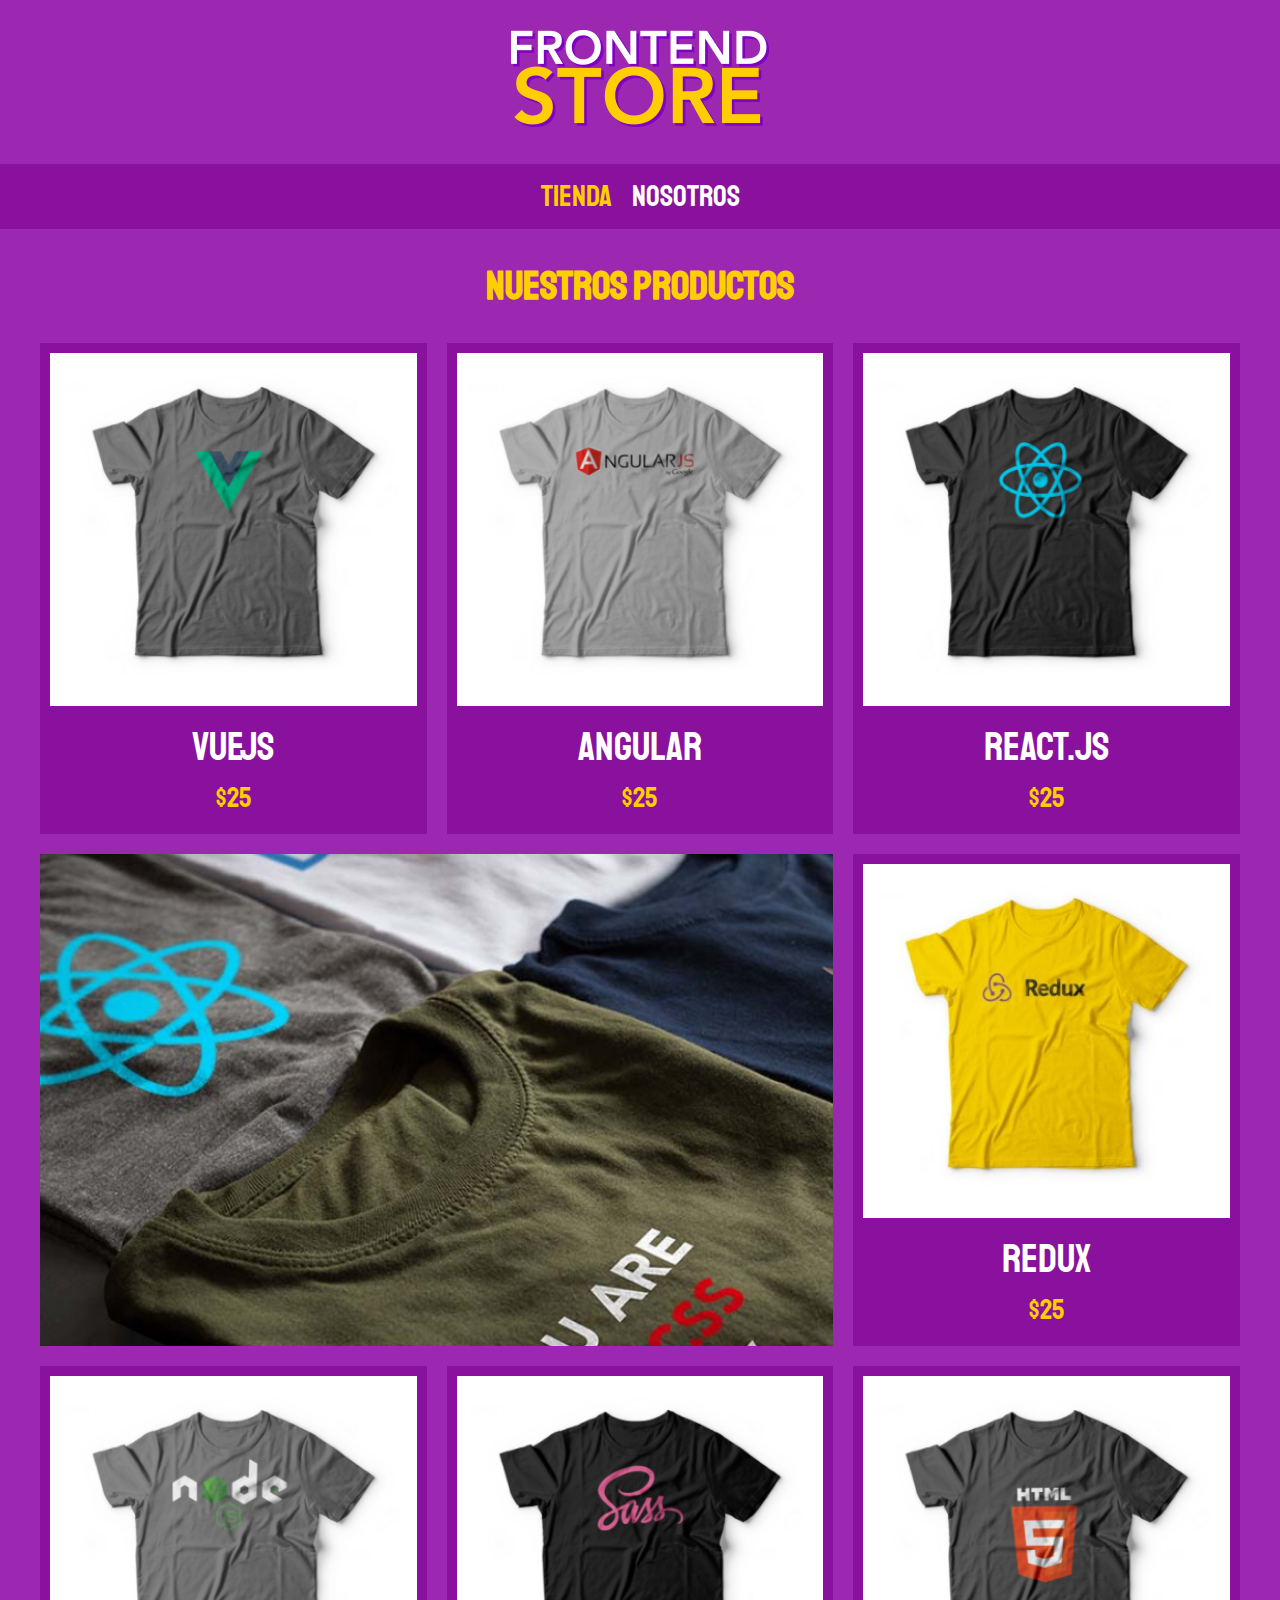
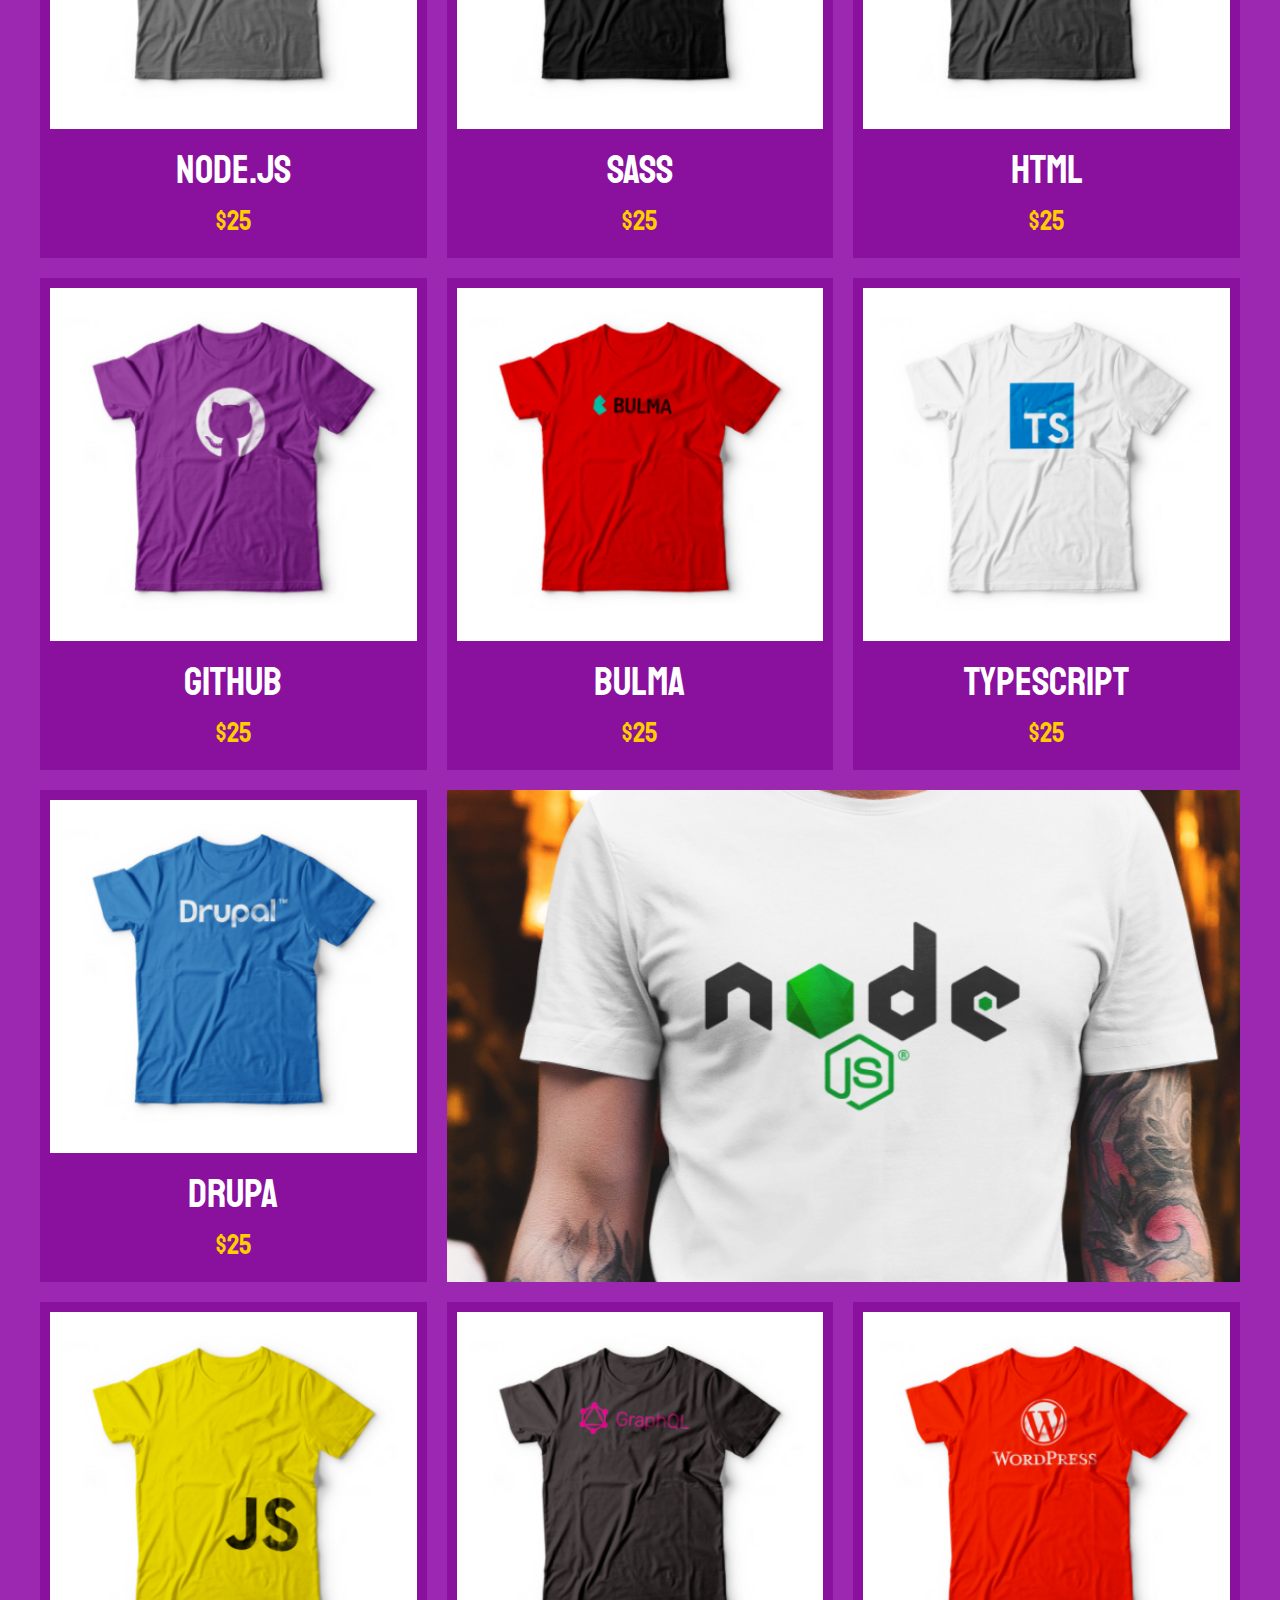
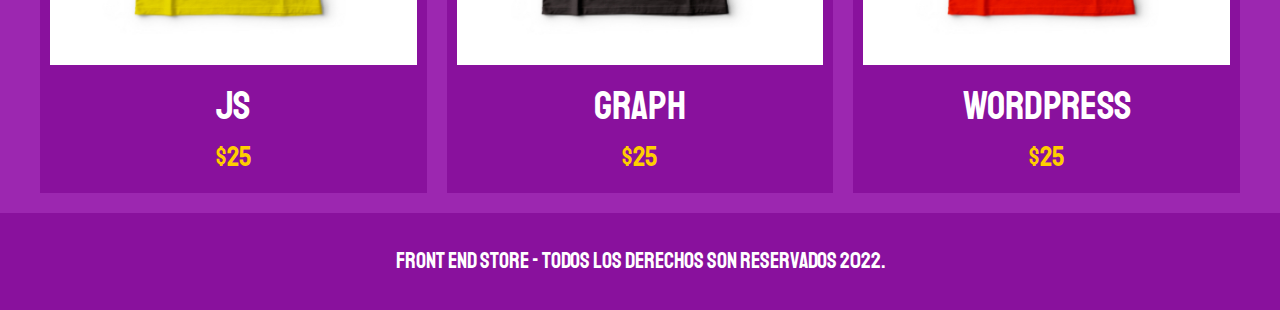
<file: index.html>
<!DOCTYPE html>
<html lang="en">
<head>
    <meta charset="UTF-8">
    <meta http-equiv="X-UA-Compatible" content="IE=edge">
    <meta name="viewport" content="width=device-width, initial-scale=1.0">
    <link rel="stylesheet" href="css/normalize.css">
    <link rel="preconnect" href="https://fonts.googleapis.com">
    <link rel="preconnect" href="https://fonts.gstatic.com" crossorigin>
    <link href="https://fonts.googleapis.com/css2?family=Staatliches&display=swap" rel="stylesheet">
    <link rel="stylesheet" href="css/style.css">
    <title>FrontEnd Store</title>
</head>
<body>
    
    <header class="header">
        <a href="index.html">
            <img class="header_logo" src="img/logo.png" alt="Logotipo">
        </a>
    </header>
    <nav class="navegacion">
        <a class="navegacion__enlace navegacion__enlace--activo" href="index.html">Tienda</a>
        <a class="navegacion__enlace " href="nosotros.html">Nosotros</a>
    </nav>

    <main class="contenedor">
        <h1>Nuestros productos</h1>

        <div class="grid">
            <div class="producto">
                <a href="productos.html">
                    <img class="producto__imagen" src="img/1.jpg" alt="Imagen camisa">
                    <div class="producto__informacion">
                        <p class="producto__nombre">VueJS</p>
                        <p class="producto__precio">$25</p>
                    </div>
                </a>
            </div> <!-- Producto -->
            <div class="producto">
                <a href="productos.html">
                    <img class="producto__imagen" src="img/2.jpg" alt="Imagen camisa">
                    <div class="producto__informacion">
                        <p class="producto__nombre">Angular</p>
                        <p class="producto__precio">$25</p>
                    </div>
                </a>
            </div> <!-- Producto -->
            <div class="producto">
                <a href="productos.html">
                    <img class="producto__imagen" src="img/3.jpg" alt="Imagen camisa">
                    <div class="producto__informacion">
                        <p class="producto__nombre">React.JS</p>
                        <p class="producto__precio">$25</p>
                    </div>
                </a>
            </div> <!-- Producto -->
            <div class="producto">
                <a href="productos.html">
                    <img class="producto__imagen" src="img/4.jpg" alt="Imagen camisa">
                    <div class="producto__informacion">
                        <p class="producto__nombre">Redux</p>
                        <p class="producto__precio">$25</p>
                    </div>
                </a>
            </div> <!-- Producto -->
            <div class="producto">
                <a href="productos.html">
                    <img class="producto__imagen" src="img/5.jpg" alt="Imagen camisa">
                    <div class="producto__informacion">
                        <p class="producto__nombre">Node.js</p>
                        <p class="producto__precio">$25</p>
                    </div>
                </a>
            </div> <!-- Producto -->
            <div class="producto">
                <a href="productos.html">
                    <img class="producto__imagen" src="img/6.jpg" alt="Imagen camisa">
                    <div class="producto__informacion">
                        <p class="producto__nombre">SASS</p>
                        <p class="producto__precio">$25</p>
                    </div>
                </a>
            </div> <!-- Producto -->
            <div class="producto">
                <a href="productos.html">
                    <img class="producto__imagen" src="img/7.jpg" alt="Imagen camisa">
                    <div class="producto__informacion">
                        <p class="producto__nombre">HTML</p>
                        <p class="producto__precio">$25</p>
                    </div>
                </a>
            </div> <!-- Producto -->
            <div class="producto">
                <a href="productos.html">
                    <img class="producto__imagen" src="img/8.jpg" alt="Imagen camisa">
                    <div class="producto__informacion">
                        <p class="producto__nombre">GitHub</p>
                        <p class="producto__precio">$25</p>
                    </div>
                </a>
            </div> <!-- Producto -->
            <div class="producto">
                <a href="productos.html">
                    <img class="producto__imagen" src="img/9.jpg" alt="Imagen camisa">
                    <div class="producto__informacion">
                        <p class="producto__nombre">Bulma</p>
                        <p class="producto__precio">$25</p>
                    </div>
                </a>
            </div> <!-- Producto -->
            <div class="producto">
                <a href="productos.html">
                    <img class="producto__imagen" src="img/10.jpg" alt="Imagen camisa">
                    <div class="producto__informacion">
                        <p class="producto__nombre">TypeScript</p>
                        <p class="producto__precio">$25</p>
                    </div>
                </a>
            </div> <!-- Producto -->
            <div class="producto">
                <a href="productos.html">
                    <img class="producto__imagen" src="img/11.jpg" alt="Imagen camisa">
                    <div class="producto__informacion">
                        <p class="producto__nombre">Drupa</p>
                        <p class="producto__precio">$25</p>
                    </div>
                </a>
            </div> <!-- Producto -->
            <div class="producto">
                <a href="productos.html">
                    <img class="producto__imagen" src="img/12.jpg" alt="Imagen camisa">
                    <div class="producto__informacion">
                        <p class="producto__nombre">JS</p>
                        <p class="producto__precio">$25</p>
                    </div>
                </a>
            </div> <!-- Producto -->
            <div class="producto">
                <a href="productos.html">
                    <img class="producto__imagen" src="img/13.jpg" alt="Imagen camisa">
                    <div class="producto__informacion">
                        <p class="producto__nombre">Graph</p>
                        <p class="producto__precio">$25</p>
                    </div>
                </a>
            </div> <!-- Producto -->
            <div class="producto">
                <a href="productos.html">
                    <img class="producto__imagen" src="img/14.jpg" alt="Imagen camisa">
                    <div class="producto__informacion">
                        <p class="producto__nombre">WordPress</p>
                        <p class="producto__precio">$25</p>
                    </div>
                </a>
            </div> <!-- Producto -->
            <div class="graficos grafico--camisas" ></div>
            <div class="graficos grafico--node" ></div>
        </div>
    </main>

    <footer class="footer">
        <p class="footer__texto">Front End Store - Todos los derechos son reservados 2022.</p>
    </footer>
</body>
</html>
</file>
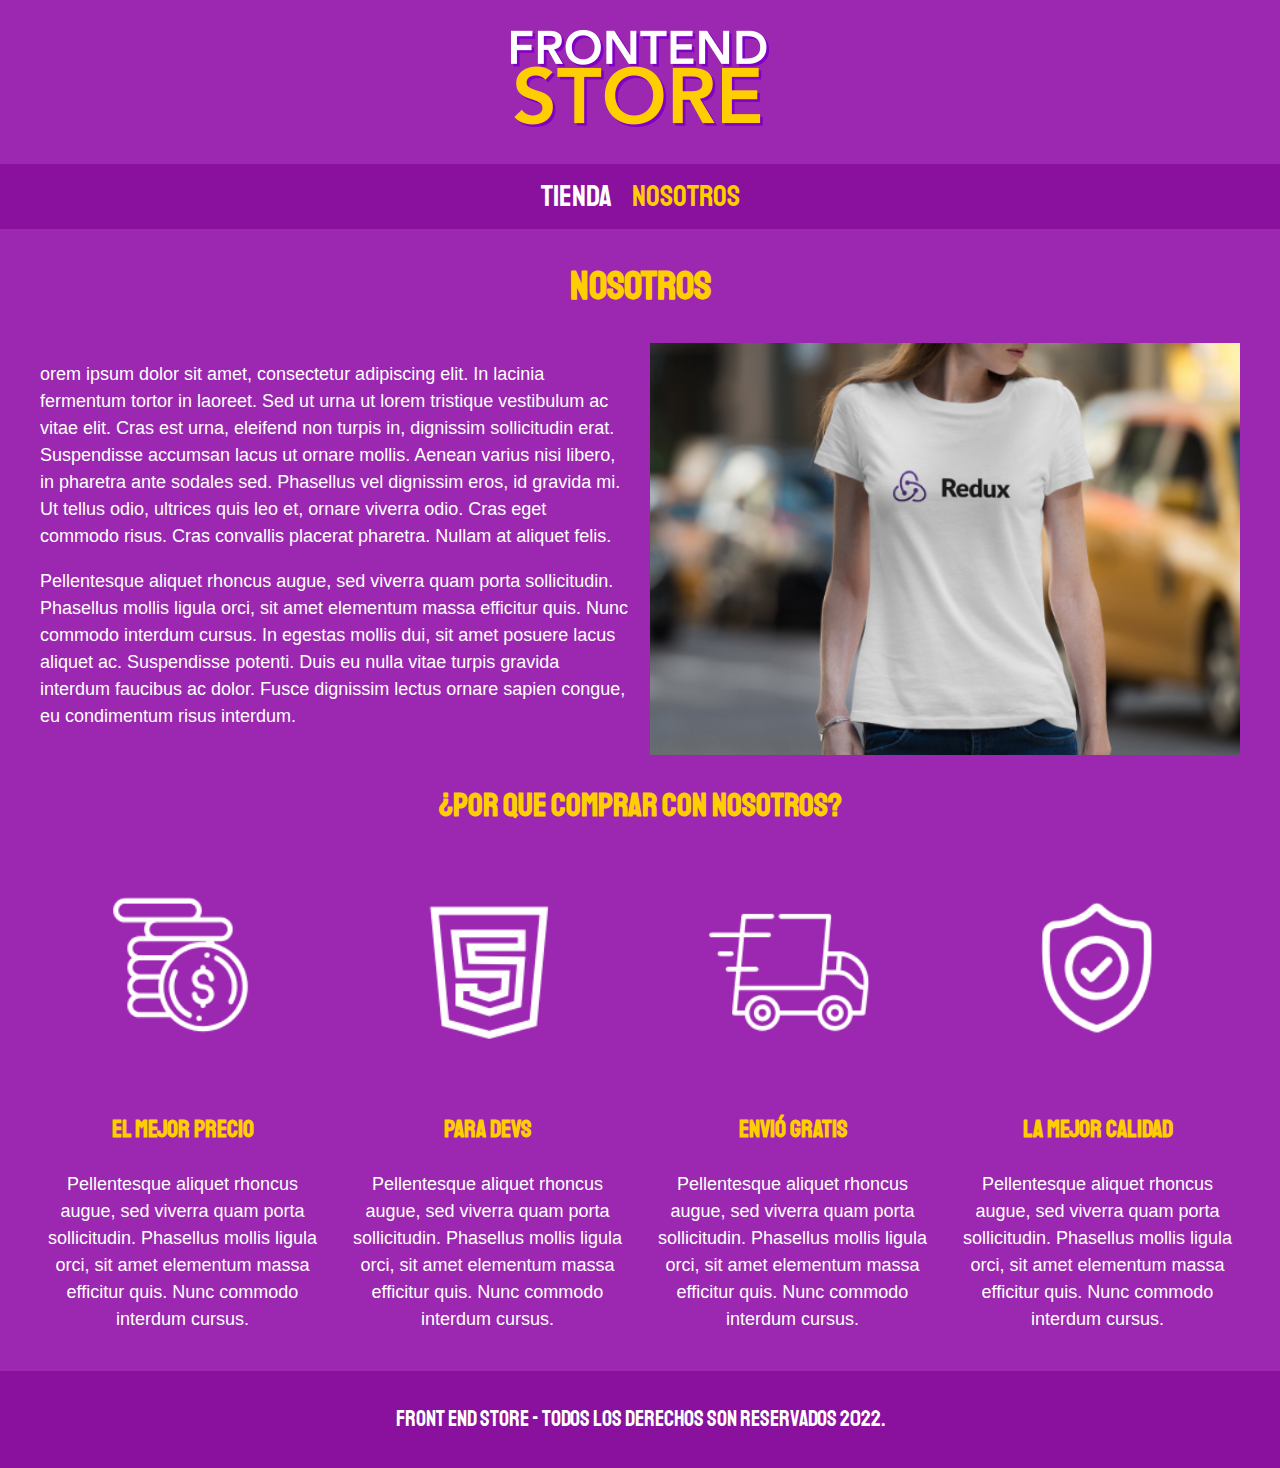
<file: nosotros.html>
<!DOCTYPE html>
<html lang="en">
<head>
    <meta charset="UTF-8">
    <meta http-equiv="X-UA-Compatible" content="IE=edge">
    <meta name="viewport" content="width=device-width, initial-scale=1.0">
    <link rel="stylesheet" href="css/normalize.css">
    <link rel="preconnect" href="https://fonts.googleapis.com">
    <link rel="preconnect" href="https://fonts.gstatic.com" crossorigin>
    <link href="https://fonts.googleapis.com/css2?family=Staatliches&display=swap" rel="stylesheet">
    <link rel="stylesheet" href="css/style.css">
    <title>FrontEnd Store</title>
</head>
<body>
    
    <header class="header">
        <a href="index.html">
            <img class="header_logo" src="img/logo.png" alt="Logotipo">
        </a>
    </header>
    <nav class="navegacion">
        <a class="navegacion__enlace" href="index.html">Tienda</a>
        <a class="navegacion__enlace navegacion__enlace--activo" href="nosotros.html">Nosotros</a>
    </nav>

    <main class="contenedor">
        <h1>Nosotros</h1>
        <div class="nosotros">
           
            <div class="nosotros__contenido"> 
               <p>orem ipsum dolor sit amet, consectetur adipiscing elit. 
                In lacinia fermentum tortor in laoreet. 
                Sed ut urna ut lorem tristique vestibulum ac vitae elit. Cras est urna, 
                eleifend non turpis in, dignissim sollicitudin erat. Suspendisse accumsan lacus ut ornare mollis. 
                Aenean varius nisi libero, in pharetra ante sodales sed. Phasellus vel dignissim eros, id gravida mi. 
                Ut tellus odio, ultrices quis leo et, ornare viverra odio. Cras eget commodo risus. Cras convallis 
                placerat pharetra. Nullam at aliquet felis. </p>
               <p>Pellentesque aliquet rhoncus augue, sed viverra quam porta sollicitudin. Phasellus mollis ligula orci,
                sit amet elementum massa efficitur quis. Nunc commodo interdum cursus. In egestas mollis dui, sit amet 
                posuere lacus aliquet ac. Suspendisse potenti. Duis eu nulla vitae turpis gravida interdum faucibus ac
                 dolor. Fusce dignissim lectus ornare sapien congue, eu condimentum risus interdum.</p>
            </div>
            <img class="nosotros__imagen" src="img/nosotros.jpg" alt="Imagen de nosotros">
        </div>
            
    </main>
    <section class="contenedor">
        <h2 class="comprar__titulo">¿Por que comprar con nosotros?</h2>
        <div class="bloques">
            <div class="bloque">
                <img class="bloque__imagen" src="img/icono_1.png" alt="porque comprar">
               <h3 class="bloque__titulo">El mejor precio</h3>
               <p>Pellentesque aliquet rhoncus augue, sed viverra quam porta sollicitudin. Phasellus mollis ligula orci,
                sit amet elementum massa efficitur quis. Nunc commodo interdum cursus.</p>
            </div><!--Bloque-->

            <div class="bloque">
                <img class="bloque__imagen" src="img/icono_2.png" alt="porque comprar">
               <h3 class="bloque__titulo">Para Devs</h3>
               <p>Pellentesque aliquet rhoncus augue, sed viverra quam porta sollicitudin. Phasellus mollis ligula orci,
                sit amet elementum massa efficitur quis. Nunc commodo interdum cursus.</p>
            </div><!--Bloque-->

            <div class="bloque">
                <img class="bloque__imagen" src="img/icono_3.png" alt="porque comprar">
               <h3 class="bloque__titulo">Envió gratis</h3>
               <p>Pellentesque aliquet rhoncus augue, sed viverra quam porta sollicitudin. Phasellus mollis ligula orci,
                sit amet elementum massa efficitur quis. Nunc commodo interdum cursus.</p>
            </div><!--Bloque-->

            <div class="bloque">
                <img class="bloque__imagen" src="img/icono_4.png" alt="porque comprar">
               <h3 class="bloque__titulo">La mejor calidad</h3>
               <p>Pellentesque aliquet rhoncus augue, sed viverra quam porta sollicitudin. Phasellus mollis ligula orci,
                sit amet elementum massa efficitur quis. Nunc commodo interdum cursus.</p>
            </div><!--Bloque-->
        </div><!--Bloques-->
    </section>

    <footer class="footer">
        <p class="footer__texto">Front End Store - Todos los derechos son reservados 2022.</p>
    </footer>
</body>
</html>
</file>
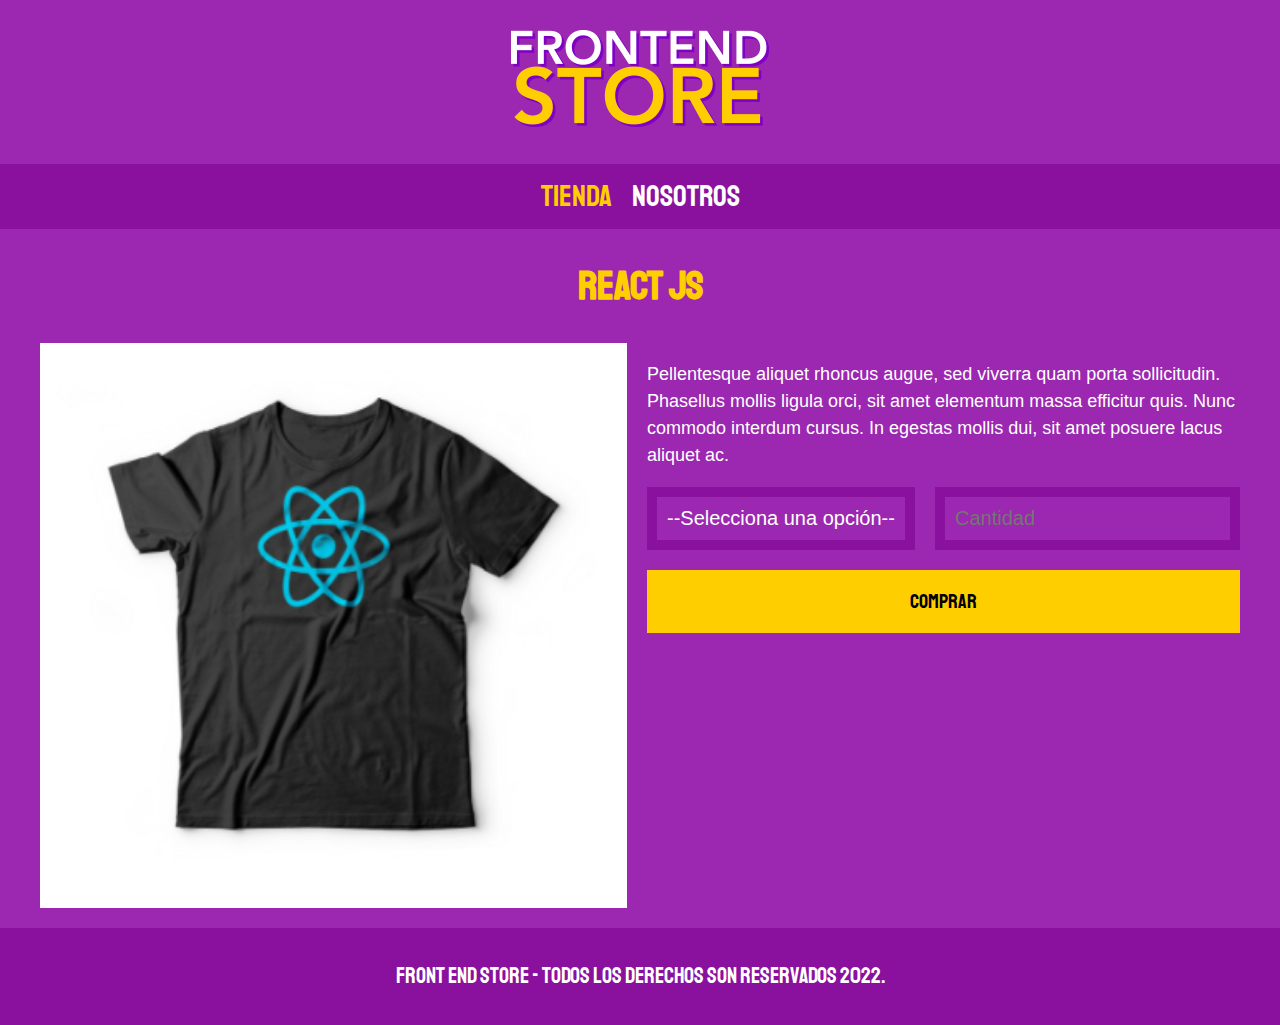
<file: productos.html>
<!DOCTYPE html>
<html lang="en">
<head>
    <meta charset="UTF-8">
    <meta http-equiv="X-UA-Compatible" content="IE=edge">
    <meta name="viewport" content="width=device-width, initial-scale=1.0">
    <link rel="stylesheet" href="css/normalize.css">
    <link rel="preconnect" href="https://fonts.googleapis.com">
    <link rel="preconnect" href="https://fonts.gstatic.com" crossorigin>
    <link href="https://fonts.googleapis.com/css2?family=Staatliches&display=swap" rel="stylesheet">
    <link rel="stylesheet" href="css/style.css">
    <title>FrontEnd Store</title>
</head>
<body>
    
    <header class="header">
        <a href="index.html">
            <img class="header_logo" src="img/logo.png" alt="Logotipo">
        </a>
    </header>
    <nav class="navegacion">
        <a class="navegacion__enlace navegacion__enlace--activo" href="index.html">Tienda</a>
        <a class="navegacion__enlace " href="nosotros.html">Nosotros</a>
    </nav>

    <main class="contenedor">
        <h1>React JS</h1>
        <div class="camisa">
            <img class="camisa__imagen" src="img/3.jpg" alt="Camisa">
            <div class="camisa__contenido">
                <p>Pellentesque aliquet rhoncus augue, sed viverra quam porta sollicitudin. Phasellus mollis ligula orci,
                    sit amet elementum massa efficitur quis. Nunc commodo interdum cursus. In egestas mollis dui, sit amet 
                    posuere lacus aliquet ac.</p>
                <form class="formulario">
                    <select class="formulario__campo">
                        <option disabled selected>--Selecciona una opción--</option>
                        <option>Chica</option>
                        <option>Mediana</option>
                        <option>Grande</option>
                    </select>
                    <input class="formulario__campo" type="number" placeholder="Cantidad" min="1">
                    <input class="formulario__submit" type="submit" value="Comprar">
                </form>
            </div>
        </div>
    </main>

    <footer class="footer">
        <p class="footer__texto">Front End Store - Todos los derechos son reservados 2022.</p>
    </footer>
</body>
</html>
</file>
<file: css/style.css>
:root{
    --primario: #9C27B0;
    --primarioOscuro: #89119D;
    --secundario: #FFCE00;
    --secundarioOscuro: rgb(233,187,2);
    --blanco: #fff;
    --negro: #000;

    --fuentePrincipal:  'Staatliches', cursive;
}

html {
    box-sizing: border-box;
    font-size: 62.5%; /*Permite agregar que un reem sea 10 px*/
}

*, *:before, *:after {
    box-sizing: inherit;
}

/* Globales */

body{
    background-color: var(--primario);
    font-size: 1.6rem;
    line-height: 1.5;
}
p{
    font-size: 1.8rem;
    font-family: Arial, Helvetica, sans-serif;
    color: var(--blanco);
}
a{
    text-decoration: none;
}
img{
    width: 100%;
}
.contenedor{
    max-width: 120rem;
    margin: 0 auto;
}
h1,h2,h3{
    text-align: center;
    color: var(--secundario);
    font-family: var(--fuentePrincipal);
}
h1{font-size: 4rem;}
h2{font-size: 3.2rem;}
h3{font-size: 2.4rem;}


/* Header */

.header{
    display: flex;
    justify-content: center;
}
.header_logo{
    margin: 3rem 0;
}
/* Footer */

.footer{
    background-color: var(--primarioOscuro);
    padding: 1rem 0;
    margin-top: 2rem;
}
.footer__texto{
    font-family: var(--fuentePrincipal);
    text-align: center;
    font-size: 2.2rem;
}

/* Navegador */

.navegacion{
    background-color: var(--primarioOscuro);
    padding: 1rem 0;
    display: flex;
    justify-content: center;
    gap: 2rem; /*Esto separa a los elementos. es parte de flex.*/
}
.navegacion__enlace{
    font-family: var(--fuentePrincipal);
    color: var(--blanco);
    font-size: 3rem;
}

.navegacion__enlace--activo,
.navegacion__enlace:hover{
    color: var(--secundario);
}

/* GRID */
.grid{
    display: grid;
    grid-template-columns: repeat(2, 1fr);
    gap: 2rem;
}
@media (min-width: 768px) {
    .grid{
       
        grid-template-columns: repeat(3, 1fr);
    
    }
}
/* Producto */
.producto{
    background-color: var(--primarioOscuro);
    padding: 1rem;
}

.producto__nombre{
    font-size: 4rem;
}
.producto__precio{
    font-size: 2.8rem;
    color: var(--secundario);
}
.producto__nombre,
.producto__precio{
    font-family: var(--fuentePrincipal);
    text-align: center;
    margin: 1rem 0;
    line-height: 1.2;
}

/* Graficos */
.graficos{
    min-height: 30rem;
    grid-column: 1/3;
    background-repeat: no-repeat;
    background-size: cover;
}
.grafico--camisas{
    grid-row: 2/3;
    background-image: url(../img/grafico1.jpg);
}
.grafico--node{
    background-image: url(../img/grafico2.jpg);
    grid-row: 8/9;
}
@media (min-width: 768px){
    .grafico--node{
        grid-row: 5/6;
        grid-column: 2/4;
    }
}


/* Nosotros */
.nosotros{
    display: grid;
    grid-template-rows: repeat(2, auto);
}

@media (min-width: 768px){
    .nosotros{
        
        grid-template-columns: repeat(2, 1fr);
        column-gap: 2rem;
    }
}
.nosotros__imagen{
    grid-row: 1/2;
    
}
@media (min-width: 768px){
    .nosotros__imagen{
        grid-column: 2/3;
    }
}

/* Bloques*/

.bloques{
    display: grid;
    grid-template-columns: repeat(2, 1fr);
    gap: 2rem;
}
@media (min-width: 768px){
    .bloques{
        grid-template-columns: repeat(4, 1fr);
    }
}
.bloque{
    text-align: center;
}

.bloque_titulo{
    margin: 0;
}

/* Camisa */

@media (min-width: 768px){
    .camisa{
        display: grid;
        grid-template-columns: repeat(2,1fr);
        gap: 2rem;
    }
}

.camisa__contenido{

}
.formulario{
    display: grid;
    grid-template-columns: repeat(2,1fr);
    gap: 2rem;
}
.formulario__campo{
    border: 1rem solid var(--primarioOscuro);
    background-color: var(--primario);
    font-size: 2rem;
    font-family: Arial, Helvetica, sans-serif;
    color: var(--blanco);
    padding: 1rem;
    appearance: none;
}
.formulario__submit{
    background-color: var(--secundario);
    border: none;
    font-size: 2rem;
    font-family: var(--fuentePrincipal);
    padding: 2rem;
    transition: .3s ease;
    grid-column: 1/3;
}
.formulario__submit:hover{
    cursor: pointer;
    background-color: var(--secundarioOscuro);
}
</file>
